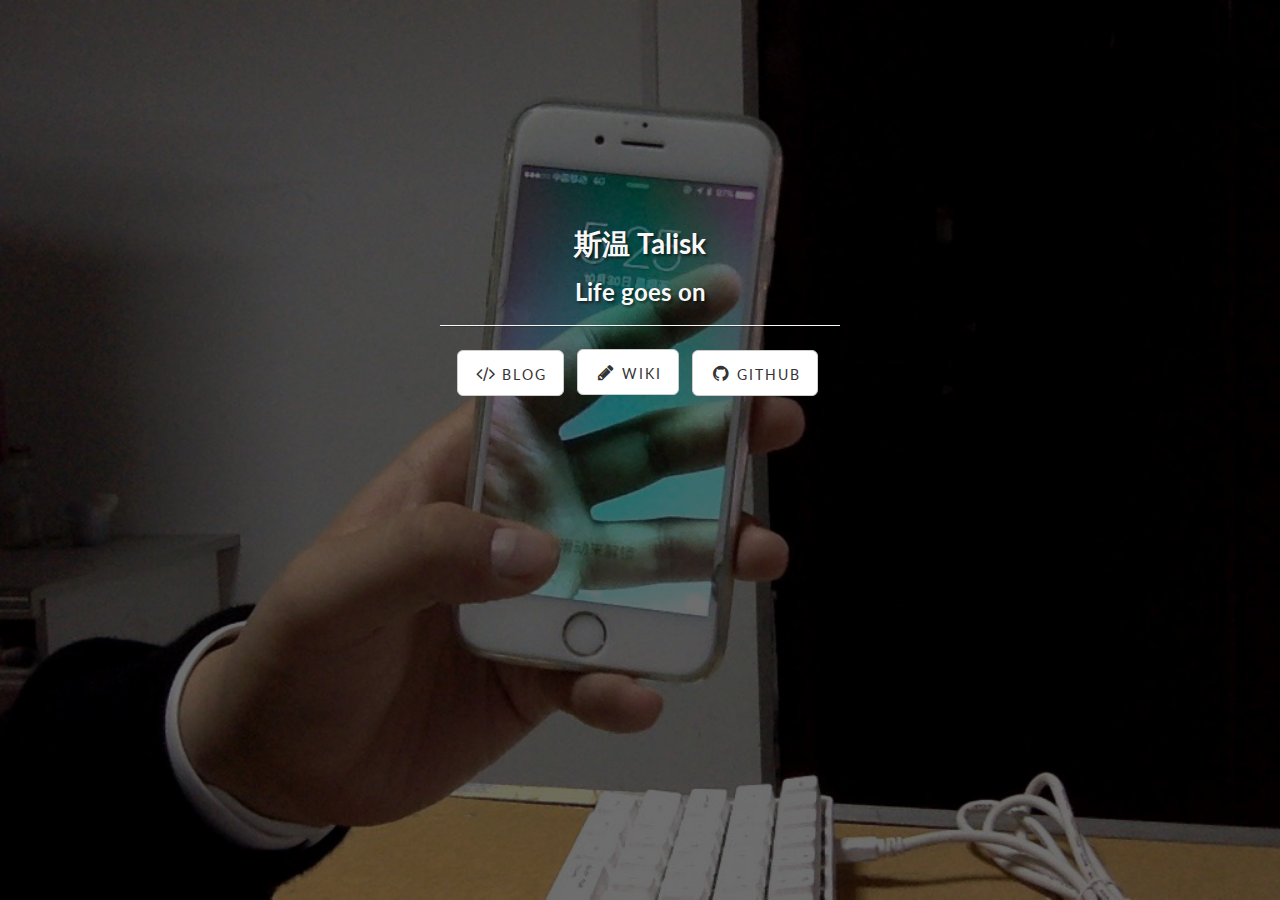
<file: index.html>
<!DOCTYPE html>
<html lang="en">

<head>

    <meta charset="utf-8">
    <meta http-equiv="X-UA-Compatible" content="IE=edge">
    <meta name="viewport" content="width=device-width, initial-scale=1">
    <meta name="description" content="">
    <meta name="author" content="">

    <title>talisk 斯温 | talisk.cn</title>

    <!-- Bootstrap Core CSS -->
    <link href="mainpage/css/bootstrap.min.css" rel="stylesheet">

    <!-- Custom CSS -->
    <link href="mainpage/css/landing-page.css" rel="stylesheet">

    <!-- Custom Fonts -->
    <link href="mainpage/font-awesome/css/font-awesome.min.css" rel="stylesheet" type="text/css">
    <link href="http://fonts.googleapis.com/css?family=Lato:300,400,700,300italic,400italic,700italic" rel="stylesheet" type="text/css">

    <!-- HTML5 Shim and Respond.js IE8 support of HTML5 elements and media queries -->
    <!-- WARNING: Respond.js doesn't work if you view the page via file:// -->
    <!--[if lt IE 9]>
        <script src="https://oss.maxcdn.com/libs/html5shiv/3.7.0/html5shiv.js"></script>
        <script src="https://oss.maxcdn.com/libs/respond.js/1.4.2/respond.min.js"></script>
    <![endif]-->

</head>

<body>

    <!-- Header -->
    <a name="about"></a>
    <div class="intro-header">
        <div class="container">

            <div class="row">
                <div class="col-lg-12">
                    <div class="intro-message">
                        <h1>斯温 Talisk</h1>
                        <h3>Life goes on</h3>
                        <hr class="intro-divider">
                        <ul class="list-inline intro-social-buttons">
                            <li>
                                <a href="http://blog.talisk.cn/" class="btn btn-default btn-lg"><i class="fa fa-code fa-fw"></i> <span class="network-name">Blog</span></a>
                            </li>
                            <li>
                                <a href="http://wiki.talisk.cn" class="btn btn-default btn-lg"><i class="fa fa-pencil fa-fw"></i> <span class="network-name">Wiki</span></a>
                            </li>
                            <li>
                                <a href="https://github.com/talisk" class="btn btn-default btn-lg"><i class="fa fa-github fa-fw"></i> <span class="network-name">Github</span></a>
                            </li>
                        </ul>
                    </div>
                </div>
            </div>

        </div>
        <!-- /.container -->

    </div>
    <!-- /.intro-header -->

    <!-- jQuery -->
    <script src="mainpage/js/jquery.js"></script>

    <!-- Bootstrap Core JavaScript -->
    <script src="mainpage/js/bootstrap.min.js"></script>

</body>

</html>
</file>
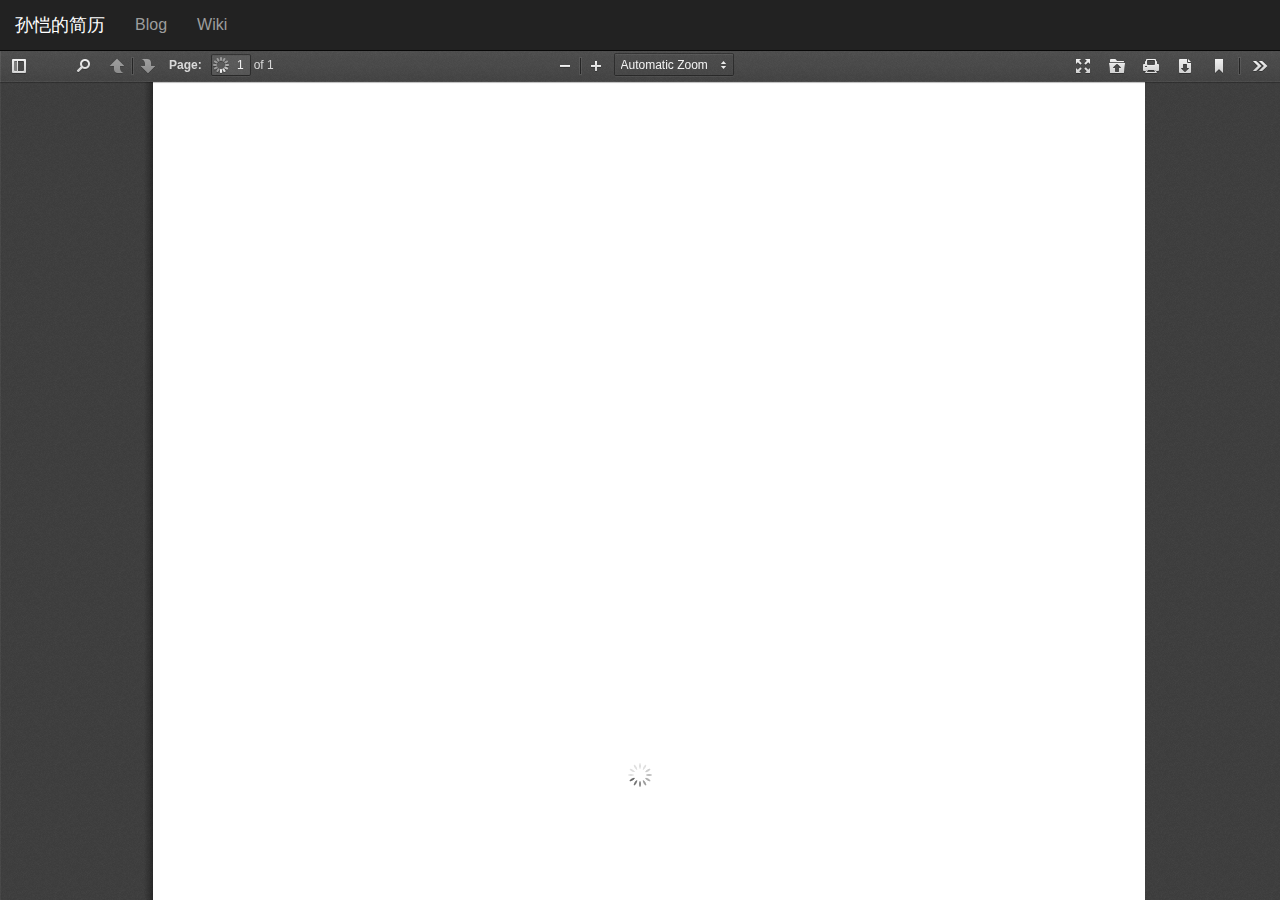
<file: resume/resume.html>
﻿<!DOCTYPE html>
<!--
Copyright 2012 Mozilla Foundation

Licensed under the Apache License, Version 2.0 (the "License");
you may not use this file except in compliance with the License.
You may obtain a copy of the License at

    http://www.apache.org/licenses/LICENSE-2.0

Unless required by applicable law or agreed to in writing, software
distributed under the License is distributed on an "AS IS" BASIS,
WITHOUT WARRANTIES OR CONDITIONS OF ANY KIND, either express or implied.
See the License for the specific language governing permissions and
limitations under the License.

Adobe CMap resources are covered by their own copyright but the same license:

    Copyright 1990-2015 Adobe Systems Incorporated.

See https://github.com/adobe-type-tools/cmap-resources
-->
<html dir="ltr" mozdisallowselectionprint moznomarginboxes>
  <head>
  <link rel="Stylesheet" type="text/css" href="bootstrap/bootstrap.min.css">
  <script type="text/javascript" src="jquery/jquery.min.js"></script>
  <script type="text/javascript" src="bootstrap/bootstrap.min.js"></script>
    <meta charset="utf-8">
    <meta name="viewport" content="width=device-width, initial-scale=1, maximum-scale=1, user-scalable=no">
    <meta name="google" content="notranslate">
    <meta http-equiv="X-UA-Compatible" content="text/html; charset=utf-8; IE=edge">
    <title>PDF Viewer</title>


    <link rel="stylesheet" href="viewer.css">
    <link rel="stylesheet" href="navigation.css">

    <script src="compatibility.js"></script>



<!-- This snippet is used in production (included from viewer.html) -->
<link rel="resource" type="application/l10n" href="locale/locale.properties">
<script src="l10n.js"></script>
<script src="pdf.js"></script>



    <script src="debugger.js"></script>
    <script src="viewer.js"></script>

  </head>

  <body tabindex="1" class="loadingInProgress">

<nav class="navbar navbar-default navbar-inverse navbar-fixed-top" role="navigation">
   <div class="navbar-header">
      <button type="button" class="navbar-toggle" data-toggle="collapse" 
         data-target="#example-navbar-collapse">
         <span class="sr-only">切换导航</span>
         <span class="icon-bar"></span>
         <span class="icon-bar"></span>
         <span class="icon-bar"></span>
      </button>
      <a class="navbar-brand" href="/viewer.html">孙恺的简历</a>
   </div>
   <div class="collapse navbar-collapse" id="example-navbar-collapse">
      <ul class="nav navbar-nav">
         <li><a href="http://blog.talisk.cn/">Blog</a></li>
         <li><a href="http://wiki.talisk.cn/">Wiki</a></li>
      </ul>
   </div>
</nav>

    <div id="outerContainer">

      <div id="sidebarContainer">
        <div id="toolbarSidebar">
          <div class="splitToolbarButton toggled">
            <button id="viewThumbnail" class="toolbarButton group toggled" title="Show Thumbnails" tabindex="2" data-l10n-id="thumbs">
               <span data-l10n-id="thumbs_label">Thumbnails</span>
            </button>
            <button id="viewOutline" class="toolbarButton group" title="Show Document Outline" tabindex="3" data-l10n-id="outline">
               <span data-l10n-id="outline_label">Document Outline</span>
            </button>
            <button id="viewAttachments" class="toolbarButton group" title="Show Attachments" tabindex="4" data-l10n-id="attachments">
               <span data-l10n-id="attachments_label">Attachments</span>
            </button>
          </div>
        </div>
        <div id="sidebarContent">
          <div id="thumbnailView">
          </div>
          <div id="outlineView" class="hidden">
          </div>
          <div id="attachmentsView" class="hidden">
          </div>
        </div>
      </div>  <!-- sidebarContainer -->

      <div id="mainContainer">
        <div class="findbar hidden doorHanger hiddenSmallView" id="findbar">
          <label for="findInput" class="toolbarLabel" data-l10n-id="find_label">Find:</label>
          <input id="findInput" class="toolbarField" tabindex="91">
          <div class="splitToolbarButton">
            <button class="toolbarButton findPrevious" title="" id="findPrevious" tabindex="92" data-l10n-id="find_previous">
              <span data-l10n-id="find_previous_label">Previous</span>
            </button>
            <div class="splitToolbarButtonSeparator"></div>
            <button class="toolbarButton findNext" title="" id="findNext" tabindex="93" data-l10n-id="find_next">
              <span data-l10n-id="find_next_label">Next</span>
            </button>
          </div>
          <input type="checkbox" id="findHighlightAll" class="toolbarField" tabindex="94">
          <label for="findHighlightAll" class="toolbarLabel" data-l10n-id="find_highlight">Highlight all</label>
          <input type="checkbox" id="findMatchCase" class="toolbarField" tabindex="95">
          <label for="findMatchCase" class="toolbarLabel" data-l10n-id="find_match_case_label">Match case</label>
          <span id="findResultsCount" class="toolbarLabel hidden"></span>
          <span id="findMsg" class="toolbarLabel"></span>
        </div>  <!-- findbar -->

        <div id="secondaryToolbar" class="secondaryToolbar hidden doorHangerRight">
          <div id="secondaryToolbarButtonContainer">
            <button id="secondaryPresentationMode" class="secondaryToolbarButton presentationMode visibleLargeView" title="Switch to Presentation Mode" tabindex="51" data-l10n-id="presentation_mode">
              <span data-l10n-id="presentation_mode_label">Presentation Mode</span>
            </button>

            <button id="secondaryOpenFile" class="secondaryToolbarButton openFile visibleLargeView" title="Open File" tabindex="52" data-l10n-id="open_file">
              <span data-l10n-id="open_file_label">Open</span>
            </button>

            <button id="secondaryPrint" class="secondaryToolbarButton print visibleMediumView" title="Print" tabindex="53" data-l10n-id="print">
              <span data-l10n-id="print_label">Print</span>
            </button>

            <button id="secondaryDownload" class="secondaryToolbarButton download visibleMediumView" title="Download" tabindex="54" data-l10n-id="download">
              <span data-l10n-id="download_label">Download</span>
            </button>

            <a href="#" id="secondaryViewBookmark" class="secondaryToolbarButton bookmark visibleSmallView" title="Current view (copy or open in new window)" tabindex="55" data-l10n-id="bookmark">
              <span data-l10n-id="bookmark_label">Current View</span>
            </a>

            <div class="horizontalToolbarSeparator visibleLargeView"></div>

            <button id="firstPage" class="secondaryToolbarButton firstPage" title="Go to First Page" tabindex="56" data-l10n-id="first_page">
              <span data-l10n-id="first_page_label">Go to First Page</span>
            </button>
            <button id="lastPage" class="secondaryToolbarButton lastPage" title="Go to Last Page" tabindex="57" data-l10n-id="last_page">
              <span data-l10n-id="last_page_label">Go to Last Page</span>
            </button>

            <div class="horizontalToolbarSeparator"></div>

            <button id="pageRotateCw" class="secondaryToolbarButton rotateCw" title="Rotate Clockwise" tabindex="58" data-l10n-id="page_rotate_cw">
              <span data-l10n-id="page_rotate_cw_label">Rotate Clockwise</span>
            </button>
            <button id="pageRotateCcw" class="secondaryToolbarButton rotateCcw" title="Rotate Counterclockwise" tabindex="59" data-l10n-id="page_rotate_ccw">
              <span data-l10n-id="page_rotate_ccw_label">Rotate Counterclockwise</span>
            </button>

            <div class="horizontalToolbarSeparator"></div>

            <button id="toggleHandTool" class="secondaryToolbarButton handTool" title="Enable hand tool" tabindex="60" data-l10n-id="hand_tool_enable">
              <span data-l10n-id="hand_tool_enable_label">Enable hand tool</span>
            </button>

            <div class="horizontalToolbarSeparator"></div>

            <button id="documentProperties" class="secondaryToolbarButton documentProperties" title="Document Properties…" tabindex="61" data-l10n-id="document_properties">
              <span data-l10n-id="document_properties_label">Document Properties…</span>
            </button>
          </div>
        </div>  <!-- secondaryToolbar -->

        <div class="toolbar">
          <div id="toolbarContainer">
            <div id="toolbarViewer">
              <div id="toolbarViewerLeft">
                <button id="sidebarToggle" class="toolbarButton" title="Toggle Sidebar" tabindex="11" data-l10n-id="toggle_sidebar">
                  <span data-l10n-id="toggle_sidebar_label">Toggle Sidebar</span>
                </button>
                <div class="toolbarButtonSpacer"></div>
                <button id="viewFind" class="toolbarButton group hiddenSmallView" title="Find in Document" tabindex="12" data-l10n-id="findbar">
                   <span data-l10n-id="findbar_label">Find</span>
                </button>
                <div class="splitToolbarButton">
                  <button class="toolbarButton pageUp" title="Previous Page" id="previous" tabindex="13" data-l10n-id="previous">
                    <span data-l10n-id="previous_label">Previous</span>
                  </button>
                  <div class="splitToolbarButtonSeparator"></div>
                  <button class="toolbarButton pageDown" title="Next Page" id="next" tabindex="14" data-l10n-id="next">
                    <span data-l10n-id="next_label">Next</span>
                  </button>
                </div>
                <label id="pageNumberLabel" class="toolbarLabel" for="pageNumber" data-l10n-id="page_label">Page: </label>
                <input type="number" id="pageNumber" class="toolbarField pageNumber" value="1" size="4" min="1" tabindex="15">
                <span id="numPages" class="toolbarLabel"></span>
              </div>
              <div id="toolbarViewerRight">
                <button id="presentationMode" class="toolbarButton presentationMode hiddenLargeView" title="Switch to Presentation Mode" tabindex="31" data-l10n-id="presentation_mode">
                  <span data-l10n-id="presentation_mode_label">Presentation Mode</span>
                </button>

                <button id="openFile" class="toolbarButton openFile hiddenLargeView" title="Open File" tabindex="32" data-l10n-id="open_file">
                  <span data-l10n-id="open_file_label">Open</span>
                </button>

                <button id="print" class="toolbarButton print hiddenMediumView" title="Print" tabindex="33" data-l10n-id="print">
                  <span data-l10n-id="print_label">Print</span>
                </button>

                <button id="download" class="toolbarButton download hiddenMediumView" title="Download" tabindex="34" data-l10n-id="download">
                  <span data-l10n-id="download_label">Download</span>
                </button>
                <a href="#" id="viewBookmark" class="toolbarButton bookmark hiddenSmallView" title="Current view (copy or open in new window)" tabindex="35" data-l10n-id="bookmark">
                  <span data-l10n-id="bookmark_label">Current View</span>
                </a>

                <div class="verticalToolbarSeparator hiddenSmallView"></div>

                <button id="secondaryToolbarToggle" class="toolbarButton" title="Tools" tabindex="36" data-l10n-id="tools">
                  <span data-l10n-id="tools_label">Tools</span>
                </button>
              </div>
              <div class="outerCenter">
                <div class="innerCenter" id="toolbarViewerMiddle">
                  <div class="splitToolbarButton">
                    <button id="zoomOut" class="toolbarButton zoomOut" title="Zoom Out" tabindex="21" data-l10n-id="zoom_out">
                      <span data-l10n-id="zoom_out_label">Zoom Out</span>
                    </button>
                    <div class="splitToolbarButtonSeparator"></div>
                    <button id="zoomIn" class="toolbarButton zoomIn" title="Zoom In" tabindex="22" data-l10n-id="zoom_in">
                      <span data-l10n-id="zoom_in_label">Zoom In</span>
                     </button>
                  </div>
                  <span id="scaleSelectContainer" class="dropdownToolbarButton">
                     <select id="scaleSelect" title="Zoom" tabindex="23" data-l10n-id="zoom">
                      <option id="pageAutoOption" title="" value="auto" selected="selected" data-l10n-id="page_scale_auto">Automatic Zoom</option>
                      <option id="pageActualOption" title="" value="page-actual" data-l10n-id="page_scale_actual">Actual Size</option>
                      <option id="pageFitOption" title="" value="page-fit" data-l10n-id="page_scale_fit">Fit Page</option>
                      <option id="pageWidthOption" title="" value="page-width" data-l10n-id="page_scale_width">Full Width</option>
                      <option id="customScaleOption" title="" value="custom"></option>
                      <option title="" value="0.5" data-l10n-id="page_scale_percent" data-l10n-args='{ "scale": 50 }'>50%</option>
                      <option title="" value="0.75" data-l10n-id="page_scale_percent" data-l10n-args='{ "scale": 75 }'>75%</option>
                      <option title="" value="1" data-l10n-id="page_scale_percent" data-l10n-args='{ "scale": 100 }'>100%</option>
                      <option title="" value="1.25" data-l10n-id="page_scale_percent" data-l10n-args='{ "scale": 125 }'>125%</option>
                      <option title="" value="1.5" data-l10n-id="page_scale_percent" data-l10n-args='{ "scale": 150 }'>150%</option>
                      <option title="" value="2" data-l10n-id="page_scale_percent" data-l10n-args='{ "scale": 200 }'>200%</option>
                      <option title="" value="3" data-l10n-id="page_scale_percent" data-l10n-args='{ "scale": 300 }'>300%</option>
                      <option title="" value="4" data-l10n-id="page_scale_percent" data-l10n-args='{ "scale": 400 }'>400%</option>
                    </select>
                  </span>
                </div>
              </div>
            </div>
            <div id="loadingBar">
              <div class="progress">
                <div class="glimmer">
                </div>
              </div>
            </div>
          </div>
        </div>

        <menu type="context" id="viewerContextMenu">
          <menuitem id="contextFirstPage" label="First Page"
                    data-l10n-id="first_page"></menuitem>
          <menuitem id="contextLastPage" label="Last Page"
                    data-l10n-id="last_page"></menuitem>
          <menuitem id="contextPageRotateCw" label="Rotate Clockwise"
                    data-l10n-id="page_rotate_cw"></menuitem>
          <menuitem id="contextPageRotateCcw" label="Rotate Counter-Clockwise"
                    data-l10n-id="page_rotate_ccw"></menuitem>
        </menu>

        <div id="viewerContainer" tabindex="0">
          <div id="viewer" class="pdfViewer"></div>
        </div>

        <div id="errorWrapper" hidden='true'>
          <div id="errorMessageLeft">
            <span id="errorMessage"></span>
            <button id="errorShowMore" data-l10n-id="error_more_info">
              More Information
            </button>
            <button id="errorShowLess" data-l10n-id="error_less_info" hidden='true'>
              Less Information
            </button>
          </div>
          <div id="errorMessageRight">
            <button id="errorClose" data-l10n-id="error_close">
              Close
            </button>
          </div>
          <div class="clearBoth"></div>
          <textarea id="errorMoreInfo" hidden='true' readonly="readonly"></textarea>
        </div>
      </div> <!-- mainContainer -->

      <div id="overlayContainer" class="hidden">
        <div id="passwordOverlay" class="container hidden">
          <div class="dialog">
            <div class="row">
              <p id="passwordText" data-l10n-id="password_label">Enter the password to open this PDF file:</p>
            </div>
            <div class="row">
              <!-- The type="password" attribute is set via script, to prevent warnings in Firefox for all http:// documents. -->
              <input id="password" class="toolbarField">
            </div>
            <div class="buttonRow">
              <button id="passwordCancel" class="overlayButton"><span data-l10n-id="password_cancel">Cancel</span></button>
              <button id="passwordSubmit" class="overlayButton"><span data-l10n-id="password_ok">OK</span></button>
            </div>
          </div>
        </div>
        <div id="documentPropertiesOverlay" class="container hidden">
          <div class="dialog">
            <div class="row">
              <span data-l10n-id="document_properties_file_name">File name:</span> <p id="fileNameField">-</p>
            </div>
            <div class="row">
              <span data-l10n-id="document_properties_file_size">File size:</span> <p id="fileSizeField">-</p>
            </div>
            <div class="separator"></div>
            <div class="row">
              <span data-l10n-id="document_properties_title">Title:</span> <p id="titleField">-</p>
            </div>
            <div class="row">
              <span data-l10n-id="document_properties_author">Author:</span> <p id="authorField">-</p>
            </div>
            <div class="row">
              <span data-l10n-id="document_properties_subject">Subject:</span> <p id="subjectField">-</p>
            </div>
            <div class="row">
              <span data-l10n-id="document_properties_keywords">Keywords:</span> <p id="keywordsField">-</p>
            </div>
            <div class="row">
              <span data-l10n-id="document_properties_creation_date">Creation Date:</span> <p id="creationDateField">-</p>
            </div>
            <div class="row">
              <span data-l10n-id="document_properties_modification_date">Modification Date:</span> <p id="modificationDateField">-</p>
            </div>
            <div class="row">
              <span data-l10n-id="document_properties_creator">Creator:</span> <p id="creatorField">-</p>
            </div>
            <div class="separator"></div>
            <div class="row">
              <span data-l10n-id="document_properties_producer">PDF Producer:</span> <p id="producerField">-</p>
            </div>
            <div class="row">
              <span data-l10n-id="document_properties_version">PDF Version:</span> <p id="versionField">-</p>
            </div>
            <div class="row">
              <span data-l10n-id="document_properties_page_count">Page Count:</span> <p id="pageCountField">-</p>
            </div>
            <div class="buttonRow">
              <button id="documentPropertiesClose" class="overlayButton"><span data-l10n-id="document_properties_close">Close</span></button>
            </div>
          </div>
        </div>
      </div>  <!-- overlayContainer -->

    </div> <!-- outerContainer -->
    <div id="printContainer"></div>
<div id="mozPrintCallback-shim" hidden>
  <style>
@media print {
  #printContainer div {
    page-break-after: always;
    page-break-inside: avoid;
  }
}
  </style>
  <style scoped>
#mozPrintCallback-shim {
  position: fixed;
  top: 0;
  left: 0;
  height: 100%;
  width: 100%;
  z-index: 9999999;

  display: block;
  text-align: center;
  background-color: rgba(0, 0, 0, 0.5);
}
#mozPrintCallback-shim[hidden] {
  display: none;
}
@media print {
  #mozPrintCallback-shim {
    display: none;
  }
}

#mozPrintCallback-shim .mozPrintCallback-dialog-box {
  display: inline-block;
  margin: -50px auto 0;
  position: relative;
  top: 45%;
  left: 0;
  min-width: 220px;
  max-width: 400px;

  padding: 9px;

  border: 1px solid hsla(0, 0%, 0%, .5);
  border-radius: 2px;
  box-shadow: 0 1px 4px rgba(0, 0, 0, 0.3);

  background-color: #474747;

  color: hsl(0, 0%, 85%);
  font-size: 16px;
  line-height: 20px;
}
#mozPrintCallback-shim .progress-row {
  clear: both;
  padding: 1em 0;
}
#mozPrintCallback-shim progress {
  width: 100%;
}
#mozPrintCallback-shim .relative-progress {
  clear: both;
  float: right;
}
#mozPrintCallback-shim .progress-actions {
  clear: both;
}
  </style>
  <div class="mozPrintCallback-dialog-box">
    <!-- TODO: Localise the following strings -->
    Preparing document for printing...
    <div class="progress-row">
      <progress value="0" max="100"></progress>
      <span class="relative-progress">0%</span>
    </div>
    <div class="progress-actions">
      <input type="button" value="Cancel" class="mozPrintCallback-cancel">
    </div>
  </div>
</div>

  </body>
</html>
</file>
<file: mainpage/css/landing-page.css>
/*!
 * Start Bootstrap - Landing Page Bootstrap Theme (http://startbootstrap.com)
 * Code licensed under the Apache License v2.0.
 * For details, see http://www.apache.org/licenses/LICENSE-2.0.
 */

body,
html {
    width: 100%;
    height: 100%;
    position: fixed;
}

body,
h1,
h2,
h3,
h4,
h5,
h6 {
    font-family: "Lato","Helvetica Neue",Helvetica,Arial,sans-serif;
    font-weight: 700;
}

.intro-header {
    width: 100%;
    height: 100%;
    padding-top: 0px; /* If you're making other pages, make sure there is 50px of padding to make sure the navbar doesn't overlap content! */
    padding-bottom: 0px;
    text-align: center;
    color: #f8f8f8;
    background: url(../img/intro-bg.jpg) no-repeat center center;
    background-size: cover;
}

.intro-message {
    position: relative;
    padding-top: 20%;
    padding-bottom: 20%;
}

.intro-message > h1 {
    margin: 0;
    text-shadow: 2px 2px 3px rgba(0,0,0,0.6);
    font-size: 2em;
}

.intro-divider {
    width: 400px;
    border-top: 1px solid #f8f8f8;
    border-bottom: 1px solid rgba(0,0,0,0.2);
}

.intro-message > h3 {
    text-shadow: 2px 2px 3px rgba(0,0,0,0.6);
}

@media(orientation: landscape) {
    .btn-lg {
        width: 100%;
        margin-top: 2%;
    }
}

@media(orientation: portrait) {
    .btn-lg {
        width: 60%;
        margin-top: 2%;
    }
}

@media(max-width:767px) {
    .intro-message {
        padding-bottom: 15%;
    }

    .intro-message > h1 {
        font-size: 3em;
    }

    ul.intro-social-buttons > li {
        display: block;
        margin-bottom: 20px;
        padding: 0;
    }

    ul.intro-social-buttons > li:last-child {
        margin-bottom: 0;
    }

    .intro-divider {
        width: 100%;
    }
}

.network-name {
    text-transform: uppercase;
    font-size: 14px;
    font-weight: 400;
    letter-spacing: 2px;
}

.content-section-a {
    padding: 50px 0;
    background-color: #f8f8f8;
}

.content-section-b {
    padding: 50px 0;
    border-top: 1px solid #e7e7e7;
    border-bottom: 1px solid #e7e7e7;
}

.section-heading {
    margin-bottom: 30px;
}

.section-heading-spacer {
    float: left;
    width: 200px;
    border-top: 3px solid #e7e7e7;
}

.banner {
    padding: 100px 0;
    color: #f8f8f8;
    background: url(../img/banner-bg.jpg) no-repeat center center;
    background-size: cover;
}

.banner h2 {
    margin: 0;
    text-shadow: 2px 2px 3px rgba(0,0,0,0.6);
    font-size: 3em;
}

.banner ul {
    margin-bottom: 0;
}

.banner-social-buttons {
    float: right;
    margin-top: 0;
}

@media(max-width:1024px) and(min-width:768px) {
    .btn-lg {
        width: 100%;
        margin-top: 1%;
    }
}

@media(max-width:1199px) {
    ul.banner-social-buttons {
        float: left;
        margin-top: 15px;
    }
}

@media(max-width:767px) {
    .banner h2 {
        margin: 0;
        text-shadow: 2px 2px 3px rgba(0,0,0,0.6);
        font-size: 3em;
    }

    ul.banner-social-buttons > li {
        display: block;
        margin-bottom: 20px;
        padding: 0;
    }

    ul.banner-social-buttons > li:last-child {
        margin-bottom: 0;
    }
}

/* Mobile device */
/* iPhone 6s Plus */
@media (max-width: 736px) and (orientation: landscape) {
    .intro-message {
        margin-top: 4%;
        padding-top: 0%;
        padding-bottom: 0%;
    }
    li {
        margin: 0%;
    }
    h1 {
        line-height: 80%;
    }
    h3 {
        line-height: 80%;
    }
    .btn-lg {
        width: 30%;
        margin-top: 2%;
    }
}

/* iPhone 6s/5s*/
@media (max-width: 735px) and (orientation: landscape) {
    .intro-message {
        margin-top: 4%;
        padding-top: 0%;
        padding-bottom: 0%;
    }
    li {
        margin: 0%;
    }
    h1 {
        line-height: 80%;
    }
    h3 {
        line-height: 80%;
    }
    .btn-lg {
        width: 30%;
        margin-top: 1%;
    }
}

/* iPhone 5s*/
@media (max-width: 666px) and (orientation: landscape) {
    .intro-message {
        margin-top: 4%;
        padding-top: 0%;
        padding-bottom: 0%;
    }
    li {
        margin: 0%;
    }
    h1 {
        line-height: 80%;
    }
    h3 {
        line-height: 80%;
    }
    .btn-lg {
        width: 30%;
        margin-top: -1%;
    }
}

/* iPhone 4s */
@media (max-width: 567px) and (orientation: landscape) {
    .intro-message {
        margin-top: 4%;
        padding-top: 0%;
        padding-bottom: 0%;
    }
    li {
        margin: 0%;
    }
    h1 {
        line-height: 80%;
    }
    h3 {
        line-height: 80%;
    }
    .btn-lg {
        width: 30%;
        margin-top: -1%;
    }
}


/* iPhone 6s Plus */
@media (max-height: 767px) and (orientation: portrait) {
    .intro-message {
        margin-top: 8%;
        padding-top: 18%;
        padding-bottom: 0%;
    }
    li {
        margin: 0%;
    }
    h1 {
        line-height: 160%;
    }
    h3 {
        line-height: 160%;
    }
    .btn-lg {
        width: 60%;
        margin-top: 14%;
    }
}

/* iPhone 6s */
@media (max-height: 735px) and (orientation: portrait) {
    .intro-message {
        margin-top: 8%;
        padding-top: 18%;
        padding-bottom: 0%;
    }
    li {
        margin: 0%;
    }
    h1 {
        line-height: 160%;
    }
    h3 {
        line-height: 160%;
    }
    .btn-lg {
        width: 60%;
        margin-top: 14%;
    }
}

/* iPhone 5s */
@media (max-height: 666px) and (orientation: portrait) {
    .intro-message {
        margin-top: 8%;
        padding-top: 18%;
        padding-bottom: 0%;
    }
    li {
        margin: 0%;
    }
    h1 {
        line-height: 120%;
    }
    h3 {
        line-height: 120%;
    }
    .btn-lg {
        width: 60%;
        margin-top: 10%;
    }
}

/* iPhone 4s */
@media (max-height: 567px) and (orientation: portrait) {
    .intro-message {
        margin-top: 4%;
        padding-top: 10%;
        padding-bottom: 0%;
    }
    li {
        margin: 0%;
    }
    h1 {
        line-height: 120%;
    }
    h3 {
        line-height: 120%;
    }
    .btn-lg {
        width: 60%;
        margin-top: 6%;
    }
}

@media (max-height: 479px) and (orientation: portrait) {
    .intro-message {
        margin-top: 0%;
        padding-top: 10%;
        padding-bottom: 0%;
    }
    li {
        margin: 0%;
    }
    h1 {
        line-height: 80%;
    }
    h3 {
        line-height: 80%;
    }
    .btn-lg {
        width: 60%;
        margin-top: -5%;
    }
}

@media (max-height: 319px) and (orientation: landscape) {
    .intro-message {
        margin-top: 0%;
        padding-top: 0%;
        padding-bottom: 0%;
    }
    li {
        margin: 0%;
    }
    h1 {
        line-height: 80%;
    }
    h3 {
        line-height: 80%;
    }
    .btn-lg {
        width: 30%;
        margin-top: -3%;
    }
}

footer {
    padding: 50px 0;
    background-color: #f8f8f8;
}

p.copyright {
    margin: 15px 0 0;
}
</file>
<file: resume/viewer.css>
/* Copyright 2014 Mozilla Foundation
 *
 * Licensed under the Apache License, Version 2.0 (the "License");
 * you may not use this file except in compliance with the License.
 * You may obtain a copy of the License at
 *
 *     http://www.apache.org/licenses/LICENSE-2.0
 *
 * Unless required by applicable law or agreed to in writing, software
 * distributed under the License is distributed on an "AS IS" BASIS,
 * WITHOUT WARRANTIES OR CONDITIONS OF ANY KIND, either express or implied.
 * See the License for the specific language governing permissions and
 * limitations under the License.
 */

.textLayer {
  position: absolute;
  left: 0;
  top: 0;
  right: 0;
  bottom: 0;
  overflow: hidden;
  opacity: 0.2;
  line-height: 1.0;
}

.textLayer > div {
  color: transparent;
  position: absolute;
  white-space: pre;
  cursor: text;
  -webkit-transform-origin: 0% 0%;
  -moz-transform-origin: 0% 0%;
  -o-transform-origin: 0% 0%;
  -ms-transform-origin: 0% 0%;
  transform-origin: 0% 0%;
}

.textLayer .highlight {
  margin: -1px;
  padding: 1px;

  background-color: rgb(180, 0, 170);
  border-radius: 4px;
}

.textLayer .highlight.begin {
  border-radius: 4px 0px 0px 4px;
}

.textLayer .highlight.end {
  border-radius: 0px 4px 4px 0px;
}

.textLayer .highlight.middle {
  border-radius: 0px;
}

.textLayer .highlight.selected {
  background-color: rgb(0, 100, 0);
}

.textLayer ::selection { background: rgb(0,0,255); }
.textLayer ::-moz-selection { background: rgb(0,0,255); }

.textLayer .endOfContent {
  display: block;
  position: absolute;
  left: 0px;
  top: 100%;
  right: 0px;
  bottom: 0px;
  z-index: -1;
  cursor: default;
  -webkit-user-select: none;
  -ms-user-select: none;
  -moz-user-select: none;
}

.textLayer .endOfContent.active {
  top: 0px;
}


.annotationLayer section {
  position: absolute;
}

.annotationLayer .linkAnnotation > a {
  position: absolute;
  font-size: 1em;
  top: 0;
  left: 0;
  width: 100%;
  height: 100%;
}

.annotationLayer .linkAnnotation > a /* -ms-a */  {
  background: url("[data-uri]") 0 0 repeat;
}

.annotationLayer .linkAnnotation > a:hover {
  opacity: 0.2;
  background: #ff0;
  box-shadow: 0px 2px 10px #ff0;
}

.annotationLayer .textAnnotation img {
  position: absolute;
  cursor: pointer;
}

.annotationLayer .popupWrapper {
  position: absolute;
  width: 20em;
}

.annotationLayer .popup {
  position: absolute;
  z-index: 200;
  max-width: 20em;
  background-color: #FFFF99;
  box-shadow: 0px 2px 5px #333;
  border-radius: 2px;
  padding: 0.6em;
  margin-left: 5px;
  cursor: pointer;
  word-wrap: break-word;
}

.annotationLayer .popup h1 {
  font-size: 1em;
  border-bottom: 1px solid #000000;
  padding-bottom: 0.2em;
}

.annotationLayer .popup p {
  padding-top: 0.2em;
}

.annotationLayer .highlightAnnotation,
.annotationLayer .underlineAnnotation,
.annotationLayer .squigglyAnnotation,
.annotationLayer .strikeoutAnnotation {
  cursor: pointer;
}

.pdfViewer .canvasWrapper {
  overflow: hidden;
}

.pdfViewer .page {
  direction: ltr;
  width: 816px;
  height: 1056px;
  margin: 1px auto -8px auto;
  position: relative;
  overflow: visible;
  border: 9px solid transparent;
  background-clip: content-box;
  border-image: url(images/shadow.png) 9 9 repeat;
  background-color: white;
}

.pdfViewer.removePageBorders .page {
  margin: 0px auto 10px auto;
  border: none;
}

.pdfViewer .page canvas {
  margin: 0;
  display: block;
}

.pdfViewer .page .loadingIcon {
  position: absolute;
  display: block;
  left: 0;
  top: 0;
  right: 0;
  bottom: 0;
  background: url('images/loading-icon.gif') center no-repeat;
}

.pdfPresentationMode:-webkit-full-screen .pdfViewer .page {
  margin-bottom: 100%;
  border: 0;
}

.pdfPresentationMode:-moz-full-screen .pdfViewer .page {
  margin-bottom: 100%;
  border: 0;
}

.pdfPresentationMode:-ms-fullscreen .pdfViewer .page {
  margin-bottom: 100% !important;
  border: 0;
}

.pdfPresentationMode:fullscreen .pdfViewer .page {
  margin-bottom: 100%;
  border: 0;
}

* {
  padding: 0;
  margin: 0;
}

html {
  height: 100%;
  /* Font size is needed to make the activity bar the correct size. */
  font-size: 10px;
}

body {
  height: 100%;
  background-color: #404040;
  background-image: url(images/texture.png);
}

body,
input,
button,
select {
  font: message-box;
  outline: none;
}

.hidden {
  display: none !important;
}
[hidden] {
  display: none !important;
}

#viewerContainer.pdfPresentationMode:-webkit-full-screen {
  top: 0px;
  border-top: 2px solid transparent;
  background-color: #000;
  width: 100%;
  height: 100%;
  overflow: hidden;
  cursor: none;
  -webkit-user-select: none;
}

#viewerContainer.pdfPresentationMode:-moz-full-screen {
  top: 0px;
  border-top: 2px solid transparent;
  background-color: #000;
  width: 100%;
  height: 100%;
  overflow: hidden;
  cursor: none;
  -moz-user-select: none;
}

#viewerContainer.pdfPresentationMode:-ms-fullscreen {
  top: 0px !important;
  border-top: 2px solid transparent;
  width: 100%;
  height: 100%;
  overflow: hidden !important;
  cursor: none;
  -ms-user-select: none;
}

#viewerContainer.pdfPresentationMode:-ms-fullscreen::-ms-backdrop {
  background-color: #000;
}

#viewerContainer.pdfPresentationMode:fullscreen {
  top: 0px;
  border-top: 2px solid transparent;
  background-color: #000;
  width: 100%;
  height: 100%;
  overflow: hidden;
  cursor: none;
  -webkit-user-select: none;
  -moz-user-select: none;
  -ms-user-select: none;
}

.pdfPresentationMode:-webkit-full-screen a:not(.internalLink) {
  display: none;
}

.pdfPresentationMode:-moz-full-screen a:not(.internalLink) {
  display: none;
}

.pdfPresentationMode:-ms-fullscreen a:not(.internalLink) {
  display: none !important;
}

.pdfPresentationMode:fullscreen a:not(.internalLink) {
  display: none;
}

.pdfPresentationMode:-webkit-full-screen .textLayer > div {
  cursor: none;
}

.pdfPresentationMode:-moz-full-screen .textLayer > div {
  cursor: none;
}

.pdfPresentationMode:-ms-fullscreen .textLayer > div {
  cursor: none;
}

.pdfPresentationMode:fullscreen .textLayer > div {
  cursor: none;
}

.pdfPresentationMode.pdfPresentationModeControls > *,
.pdfPresentationMode.pdfPresentationModeControls .textLayer > div {
  cursor: default;
}

/* outer/inner center provides horizontal center */
.outerCenter {
  pointer-events: none;
  position: relative;
}
html[dir='ltr'] .outerCenter {
  float: right;
  right: 50%;
}
html[dir='rtl'] .outerCenter {
  float: left;
  left: 50%;
}
.innerCenter {
  pointer-events: auto;
  position: relative;
}
html[dir='ltr'] .innerCenter {
  float: right;
  right: -50%;
}
html[dir='rtl'] .innerCenter {
  float: left;
  left: -50%;
}

#outerContainer {
  width: 100%;
  height: 100%;
  position: relative;
}

#sidebarContainer {
  position: absolute;
  top: 0;
  bottom: 0;
  width: 200px;
  visibility: hidden;
  -webkit-transition-duration: 200ms;
  -webkit-transition-timing-function: ease;
  transition-duration: 200ms;
  transition-timing-function: ease;

}
html[dir='ltr'] #sidebarContainer {
  -webkit-transition-property: left;
  transition-property: left;
  left: -200px;
}
html[dir='rtl'] #sidebarContainer {
  -webkit-transition-property: right;
  transition-property: right;
  right: -200px;
}

#outerContainer.sidebarMoving > #sidebarContainer,
#outerContainer.sidebarOpen > #sidebarContainer {
  visibility: visible;
}
html[dir='ltr'] #outerContainer.sidebarOpen > #sidebarContainer {
  left: 0px;
}
html[dir='rtl'] #outerContainer.sidebarOpen > #sidebarContainer {
  right: 0px;
}

#mainContainer {
  position: absolute;
  top: 0;
  right: 0;
  bottom: 0;
  left: 0;
  min-width: 320px;
  -webkit-transition-duration: 200ms;
  -webkit-transition-timing-function: ease;
  transition-duration: 200ms;
  transition-timing-function: ease;
}
html[dir='ltr'] #outerContainer.sidebarOpen > #mainContainer {
  -webkit-transition-property: left;
  transition-property: left;
  left: 200px;
}
html[dir='rtl'] #outerContainer.sidebarOpen > #mainContainer {
  -webkit-transition-property: right;
  transition-property: right;
  right: 200px;
}

#sidebarContent {
  top: 32px;
  bottom: 0;
  overflow: auto;
  -webkit-overflow-scrolling: touch;
  position: absolute;
  width: 200px;
  background-color: hsla(0,0%,0%,.1);
}
html[dir='ltr'] #sidebarContent {
  left: 0;
  box-shadow: inset -1px 0 0 hsla(0,0%,0%,.25);
}
html[dir='rtl'] #sidebarContent {
  right: 0;
  box-shadow: inset 1px 0 0 hsla(0,0%,0%,.25);
}

#viewerContainer {
  overflow: auto;
  -webkit-overflow-scrolling: touch;
  position: absolute;
  top: 32px;
  right: 0;
  bottom: 0;
  left: 0;
  outline: none;
}
html[dir='ltr'] #viewerContainer {
  box-shadow: inset 1px 0 0 hsla(0,0%,100%,.05);
}
html[dir='rtl'] #viewerContainer {
  box-shadow: inset -1px 0 0 hsla(0,0%,100%,.05);
}

.toolbar {
  position: relative;
  left: 0;
  right: 0;
  z-index: 9999;
  cursor: default;
}

#toolbarContainer {
  width: 100%;
}

#toolbarSidebar {
  width: 200px;
  height: 32px;
  background-color: #424242; /* fallback */
  background-image: url(images/texture.png),
                    linear-gradient(hsla(0,0%,30%,.99), hsla(0,0%,25%,.95));
}
html[dir='ltr'] #toolbarSidebar {
  box-shadow: inset -1px 0 0 rgba(0, 0, 0, 0.25),
              inset 0 -1px 0 hsla(0,0%,100%,.05),
              0 1px 0 hsla(0,0%,0%,.15),
              0 0 1px hsla(0,0%,0%,.1);
}
html[dir='rtl'] #toolbarSidebar {
  box-shadow: inset 1px 0 0 rgba(0, 0, 0, 0.25),
              inset 0 1px 0 hsla(0,0%,100%,.05),
              0 1px 0 hsla(0,0%,0%,.15),
              0 0 1px hsla(0,0%,0%,.1);
}

#toolbarContainer, .findbar, .secondaryToolbar {
  position: relative;
  height: 32px;
  background-color: #474747; /* fallback */
  background-image: url(images/texture.png),
                    linear-gradient(hsla(0,0%,32%,.99), hsla(0,0%,27%,.95));
}
html[dir='ltr'] #toolbarContainer, .findbar, .secondaryToolbar {
  box-shadow: inset 1px 0 0 hsla(0,0%,100%,.08),
              inset 0 1px 1px hsla(0,0%,0%,.15),
              inset 0 -1px 0 hsla(0,0%,100%,.05),
              0 1px 0 hsla(0,0%,0%,.15),
              0 1px 1px hsla(0,0%,0%,.1);
}
html[dir='rtl'] #toolbarContainer, .findbar, .secondaryToolbar {
  box-shadow: inset -1px 0 0 hsla(0,0%,100%,.08),
              inset 0 1px 1px hsla(0,0%,0%,.15),
              inset 0 -1px 0 hsla(0,0%,100%,.05),
              0 1px 0 hsla(0,0%,0%,.15),
              0 1px 1px hsla(0,0%,0%,.1);
}

#toolbarViewer {
  height: 32px;
}

#loadingBar {
  position: relative;
  width: 100%;
  height: 4px;
  background-color: #333;
  border-bottom: 1px solid #333;
}

#loadingBar .progress {
  position: absolute;
  top: 0;
  left: 0;
  width: 0%;
  height: 100%;
  background-color: #ddd;
  overflow: hidden;
  -webkit-transition: width 200ms;
  transition: width 200ms;
}

@-webkit-keyframes progressIndeterminate {
  0% { left: -142px; }
  100% { left: 0; }
}

@keyframes progressIndeterminate {
  0% { left: -142px; }
  100% { left: 0; }
}

#loadingBar .progress.indeterminate {
  background-color: #999;
  -webkit-transition: none;
  transition: none;
}

#loadingBar .progress.indeterminate .glimmer {
  position: absolute;
  top: 0;
  left: 0;
  height: 100%;
  width: calc(100% + 150px);

  background: repeating-linear-gradient(135deg,
                                        #bbb 0, #999 5px,
                                        #999 45px, #ddd 55px,
                                        #ddd 95px, #bbb 100px);

  -webkit-animation: progressIndeterminate 950ms linear infinite;
  animation: progressIndeterminate 950ms linear infinite;
}

.findbar, .secondaryToolbar {
  top: 32px;
  position: absolute;
  z-index: 10000;
  height: 32px;

  min-width: 16px;
  padding: 0px 6px 0px 6px;
  margin: 4px 2px 4px 2px;
  color: hsl(0,0%,85%);
  font-size: 12px;
  line-height: 14px;
  text-align: left;
  cursor: default;
}

html[dir='ltr'] .findbar {
  left: 68px;
}

html[dir='rtl'] .findbar {
  right: 68px;
}

.findbar label {
  -webkit-user-select: none;
  -moz-user-select: none;
}

#findInput[data-status="pending"] {
  background-image: url(images/loading-small.png);
  background-repeat: no-repeat;
  background-position: right;
}
html[dir='rtl'] #findInput[data-status="pending"] {
  background-position: left;
}

.secondaryToolbar {
  padding: 6px;
  height: auto;
  z-index: 30000;
}
html[dir='ltr'] .secondaryToolbar {
  right: 4px;
}
html[dir='rtl'] .secondaryToolbar {
  left: 4px;
}

#secondaryToolbarButtonContainer {
  max-width: 200px;
  max-height: 400px;
  overflow-y: auto;
  -webkit-overflow-scrolling: touch;
  margin-bottom: -4px;
}

.doorHanger,
.doorHangerRight {
  border: 1px solid hsla(0,0%,0%,.5);
  border-radius: 2px;
  box-shadow: 0 1px 4px rgba(0, 0, 0, 0.3);
}
.doorHanger:after, .doorHanger:before,
.doorHangerRight:after, .doorHangerRight:before {
  bottom: 100%;
  border: solid transparent;
  content: " ";
  height: 0;
  width: 0;
  position: absolute;
  pointer-events: none;
}
.doorHanger:after,
.doorHangerRight:after {
  border-bottom-color: hsla(0,0%,32%,.99);
  border-width: 8px;
}
.doorHanger:before,
.doorHangerRight:before {
  border-bottom-color: hsla(0,0%,0%,.5);
  border-width: 9px;
}

html[dir='ltr'] .doorHanger:after,
html[dir='rtl'] .doorHangerRight:after {
  left: 13px;
  margin-left: -8px;
}

html[dir='ltr'] .doorHanger:before,
html[dir='rtl'] .doorHangerRight:before {
  left: 13px;
  margin-left: -9px;
}

html[dir='rtl'] .doorHanger:after,
html[dir='ltr'] .doorHangerRight:after {
  right: 13px;
  margin-right: -8px;
}

html[dir='rtl'] .doorHanger:before,
html[dir='ltr'] .doorHangerRight:before {
  right: 13px;
  margin-right: -9px;
}

#findResultsCount {
  background-color: hsl(0, 0%, 85%);
  color: hsl(0, 0%, 32%);
  text-align: center;
  padding: 3px 4px;
}

#findMsg {
  font-style: italic;
  color: #A6B7D0;
}

#findInput.notFound {
  background-color: rgb(255, 102, 102);
}

html[dir='ltr'] #toolbarViewerLeft {
  margin-left: -1px;
}
html[dir='rtl'] #toolbarViewerRight {
  margin-right: -1px;
}

html[dir='ltr'] #toolbarViewerLeft,
html[dir='rtl'] #toolbarViewerRight {
  position: absolute;
  top: 0;
  left: 0;
}
html[dir='ltr'] #toolbarViewerRight,
html[dir='rtl'] #toolbarViewerLeft {
  position: absolute;
  top: 0;
  right: 0;
}
html[dir='ltr'] #toolbarViewerLeft > *,
html[dir='ltr'] #toolbarViewerMiddle > *,
html[dir='ltr'] #toolbarViewerRight > *,
html[dir='ltr'] .findbar > * {
  position: relative;
  float: left;
}
html[dir='rtl'] #toolbarViewerLeft > *,
html[dir='rtl'] #toolbarViewerMiddle > *,
html[dir='rtl'] #toolbarViewerRight > *,
html[dir='rtl'] .findbar > * {
  position: relative;
  float: right;
}

html[dir='ltr'] .splitToolbarButton {
  margin: 3px 2px 4px 0;
  display: inline-block;
}
html[dir='rtl'] .splitToolbarButton {
  margin: 3px 0 4px 2px;
  display: inline-block;
}
html[dir='ltr'] .splitToolbarButton > .toolbarButton {
  border-radius: 0;
  float: left;
}
html[dir='rtl'] .splitToolbarButton > .toolbarButton {
  border-radius: 0;
  float: right;
}

.toolbarButton,
.secondaryToolbarButton,
.overlayButton {
  border: 0 none;
  background: none;
  width: 32px;
  height: 25px;
}

.toolbarButton > span {
  display: inline-block;
  width: 0;
  height: 0;
  overflow: hidden;
}

.toolbarButton[disabled],
.secondaryToolbarButton[disabled],
.overlayButton[disabled] {
  opacity: .5;
}

.toolbarButton.group {
  margin-right: 0;
}

.splitToolbarButton.toggled .toolbarButton {
  margin: 0;
}

.splitToolbarButton:hover > .toolbarButton,
.splitToolbarButton:focus > .toolbarButton,
.splitToolbarButton.toggled > .toolbarButton,
.toolbarButton.textButton {
  background-color: hsla(0,0%,0%,.12);
  background-image: linear-gradient(hsla(0,0%,100%,.05), hsla(0,0%,100%,0));
  background-clip: padding-box;
  border: 1px solid hsla(0,0%,0%,.35);
  border-color: hsla(0,0%,0%,.32) hsla(0,0%,0%,.38) hsla(0,0%,0%,.42);
  box-shadow: 0 1px 0 hsla(0,0%,100%,.05) inset,
              0 0 1px hsla(0,0%,100%,.15) inset,
              0 1px 0 hsla(0,0%,100%,.05);
  -webkit-transition-property: background-color, border-color, box-shadow;
  -webkit-transition-duration: 150ms;
  -webkit-transition-timing-function: ease;
  transition-property: background-color, border-color, box-shadow;
  transition-duration: 150ms;
  transition-timing-function: ease;

}
.splitToolbarButton > .toolbarButton:hover,
.splitToolbarButton > .toolbarButton:focus,
.dropdownToolbarButton:hover,
.overlayButton:hover,
.overlayButton:focus,
.toolbarButton.textButton:hover,
.toolbarButton.textButton:focus {
  background-color: hsla(0,0%,0%,.2);
  box-shadow: 0 1px 0 hsla(0,0%,100%,.05) inset,
              0 0 1px hsla(0,0%,100%,.15) inset,
              0 0 1px hsla(0,0%,0%,.05);
  z-index: 199;
}
.splitToolbarButton > .toolbarButton {
  position: relative;
}
html[dir='ltr'] .splitToolbarButton > .toolbarButton:first-child,
html[dir='rtl'] .splitToolbarButton > .toolbarButton:last-child {
  position: relative;
  margin: 0;
  margin-right: -1px;
  border-top-left-radius: 2px;
  border-bottom-left-radius: 2px;
  border-right-color: transparent;
}
html[dir='ltr'] .splitToolbarButton > .toolbarButton:last-child,
html[dir='rtl'] .splitToolbarButton > .toolbarButton:first-child {
  position: relative;
  margin: 0;
  margin-left: -1px;
  border-top-right-radius: 2px;
  border-bottom-right-radius: 2px;
  border-left-color: transparent;
}
.splitToolbarButtonSeparator {
  padding: 8px 0;
  width: 1px;
  background-color: hsla(0,0%,0%,.5);
  z-index: 99;
  box-shadow: 0 0 0 1px hsla(0,0%,100%,.08);
  display: inline-block;
  margin: 5px 0;
}
html[dir='ltr'] .splitToolbarButtonSeparator {
  float: left;
}
html[dir='rtl'] .splitToolbarButtonSeparator {
  float: right;
}
.splitToolbarButton:hover > .splitToolbarButtonSeparator,
.splitToolbarButton.toggled > .splitToolbarButtonSeparator {
  padding: 12px 0;
  margin: 1px 0;
  box-shadow: 0 0 0 1px hsla(0,0%,100%,.03);
  -webkit-transition-property: padding;
  -webkit-transition-duration: 10ms;
  -webkit-transition-timing-function: ease;
  transition-property: padding;
  transition-duration: 10ms;
  transition-timing-function: ease;
}

.toolbarButton,
.dropdownToolbarButton,
.secondaryToolbarButton,
.overlayButton {
  min-width: 16px;
  padding: 2px 6px 0;
  border: 1px solid transparent;
  border-radius: 2px;
  color: hsla(0,0%,100%,.8);
  font-size: 12px;
  line-height: 14px;
  -webkit-user-select: none;
  -moz-user-select: none;
  -ms-user-select: none;
  /* Opera does not support user-select, use <... unselectable="on"> instead */
  cursor: default;
  -webkit-transition-property: background-color, border-color, box-shadow;
  -webkit-transition-duration: 150ms;
  -webkit-transition-timing-function: ease;
  transition-property: background-color, border-color, box-shadow;
  transition-duration: 150ms;
  transition-timing-function: ease;
}

html[dir='ltr'] .toolbarButton,
html[dir='ltr'] .overlayButton,
html[dir='ltr'] .dropdownToolbarButton {
  margin: 3px 2px 4px 0;
}
html[dir='rtl'] .toolbarButton,
html[dir='rtl'] .overlayButton,
html[dir='rtl'] .dropdownToolbarButton {
  margin: 3px 0 4px 2px;
}

.toolbarButton:hover,
.toolbarButton:focus,
.dropdownToolbarButton,
.overlayButton,
.secondaryToolbarButton:hover,
.secondaryToolbarButton:focus {
  background-color: hsla(0,0%,0%,.12);
  background-image: linear-gradient(hsla(0,0%,100%,.05), hsla(0,0%,100%,0));
  background-clip: padding-box;
  border: 1px solid hsla(0,0%,0%,.35);
  border-color: hsla(0,0%,0%,.32) hsla(0,0%,0%,.38) hsla(0,0%,0%,.42);
  box-shadow: 0 1px 0 hsla(0,0%,100%,.05) inset,
              0 0 1px hsla(0,0%,100%,.15) inset,
              0 1px 0 hsla(0,0%,100%,.05);
}

.toolbarButton:hover:active,
.overlayButton:hover:active,
.dropdownToolbarButton:hover:active,
.secondaryToolbarButton:hover:active {
  background-color: hsla(0,0%,0%,.2);
  background-image: linear-gradient(hsla(0,0%,100%,.05), hsla(0,0%,100%,0));
  border-color: hsla(0,0%,0%,.35) hsla(0,0%,0%,.4) hsla(0,0%,0%,.45);
  box-shadow: 0 1px 1px hsla(0,0%,0%,.1) inset,
              0 0 1px hsla(0,0%,0%,.2) inset,
              0 1px 0 hsla(0,0%,100%,.05);
  -webkit-transition-property: background-color, border-color, box-shadow;
  -webkit-transition-duration: 10ms;
  -webkit-transition-timing-function: linear;
  transition-property: background-color, border-color, box-shadow;
  transition-duration: 10ms;
  transition-timing-function: linear;
}

.toolbarButton.toggled,
.splitToolbarButton.toggled > .toolbarButton.toggled,
.secondaryToolbarButton.toggled {
  background-color: hsla(0,0%,0%,.3);
  background-image: linear-gradient(hsla(0,0%,100%,.05), hsla(0,0%,100%,0));
  border-color: hsla(0,0%,0%,.4) hsla(0,0%,0%,.45) hsla(0,0%,0%,.5);
  box-shadow: 0 1px 1px hsla(0,0%,0%,.1) inset,
              0 0 1px hsla(0,0%,0%,.2) inset,
              0 1px 0 hsla(0,0%,100%,.05);
  -webkit-transition-property: background-color, border-color, box-shadow;
  -webkit-transition-duration: 10ms;
  -webkit-transition-timing-function: linear;
  transition-property: background-color, border-color, box-shadow;
  transition-duration: 10ms;
  transition-timing-function: linear;
}

.toolbarButton.toggled:hover:active,
.splitToolbarButton.toggled > .toolbarButton.toggled:hover:active,
.secondaryToolbarButton.toggled:hover:active {
  background-color: hsla(0,0%,0%,.4);
  border-color: hsla(0,0%,0%,.4) hsla(0,0%,0%,.5) hsla(0,0%,0%,.55);
  box-shadow: 0 1px 1px hsla(0,0%,0%,.2) inset,
              0 0 1px hsla(0,0%,0%,.3) inset,
              0 1px 0 hsla(0,0%,100%,.05);
}

.dropdownToolbarButton {
  width: 120px;
  max-width: 120px;
  padding: 0;
  overflow: hidden;
  background: url(images/toolbarButton-menuArrows.png) no-repeat;
}
html[dir='ltr'] .dropdownToolbarButton {
  background-position: 95%;
}
html[dir='rtl'] .dropdownToolbarButton {
  background-position: 5%;
}

.dropdownToolbarButton > select {
  min-width: 140px;
  font-size: 12px;
  color: hsl(0,0%,95%);
  margin: 0;
  padding: 3px 2px 2px;
  border: none;
  background: rgba(0,0,0,0); /* Opera does not support 'transparent' <select> background */
}

.dropdownToolbarButton > select > option {
  background: hsl(0,0%,24%);
}

#customScaleOption {
  display: none;
}

#pageWidthOption {
  border-bottom: 1px rgba(255, 255, 255, .5) solid;
}

html[dir='ltr'] .splitToolbarButton:first-child,
html[dir='ltr'] .toolbarButton:first-child,
html[dir='rtl'] .splitToolbarButton:last-child,
html[dir='rtl'] .toolbarButton:last-child {
  margin-left: 4px;
}
html[dir='ltr'] .splitToolbarButton:last-child,
html[dir='ltr'] .toolbarButton:last-child,
html[dir='rtl'] .splitToolbarButton:first-child,
html[dir='rtl'] .toolbarButton:first-child {
  margin-right: 4px;
}

.toolbarButtonSpacer {
  width: 30px;
  display: inline-block;
  height: 1px;
}

.toolbarButtonFlexibleSpacer {
  -webkit-box-flex: 1;
  -moz-box-flex: 1;
  min-width: 30px;
}

html[dir='ltr'] #findPrevious {
  margin-left: 3px;
}
html[dir='ltr'] #findNext {
  margin-right: 3px;
}

html[dir='rtl'] #findPrevious {
  margin-right: 3px;
}
html[dir='rtl'] #findNext {
  margin-left: 3px;
}

.toolbarButton::before,
.secondaryToolbarButton::before {
  /* All matching images have a size of 16x16
   * All relevant containers have a size of 32x25 */
  position: absolute;
  display: inline-block;
  top: 4px;
  left: 7px;
}

html[dir="ltr"] .secondaryToolbarButton::before {
  left: 4px;
}
html[dir="rtl"] .secondaryToolbarButton::before {
  right: 4px;
}

html[dir='ltr'] .toolbarButton#sidebarToggle::before {
  content: url(images/toolbarButton-sidebarToggle.png);
}
html[dir='rtl'] .toolbarButton#sidebarToggle::before {
  content: url(images/toolbarButton-sidebarToggle-rtl.png);
}

html[dir='ltr'] .toolbarButton#secondaryToolbarToggle::before {
  content: url(images/toolbarButton-secondaryToolbarToggle.png);
}
html[dir='rtl'] .toolbarButton#secondaryToolbarToggle::before {
  content: url(images/toolbarButton-secondaryToolbarToggle-rtl.png);
}

html[dir='ltr'] .toolbarButton.findPrevious::before {
  content: url(images/findbarButton-previous.png);
}
html[dir='rtl'] .toolbarButton.findPrevious::before {
  content: url(images/findbarButton-previous-rtl.png);
}

html[dir='ltr'] .toolbarButton.findNext::before {
  content: url(images/findbarButton-next.png);
}
html[dir='rtl'] .toolbarButton.findNext::before {
  content: url(images/findbarButton-next-rtl.png);
}

html[dir='ltr'] .toolbarButton.pageUp::before {
  content: url(images/toolbarButton-pageUp.png);
}
html[dir='rtl'] .toolbarButton.pageUp::before {
  content: url(images/toolbarButton-pageUp-rtl.png);
}

html[dir='ltr'] .toolbarButton.pageDown::before {
  content: url(images/toolbarButton-pageDown.png);
}
html[dir='rtl'] .toolbarButton.pageDown::before {
  content: url(images/toolbarButton-pageDown-rtl.png);
}

.toolbarButton.zoomOut::before {
  content: url(images/toolbarButton-zoomOut.png);
}

.toolbarButton.zoomIn::before {
  content: url(images/toolbarButton-zoomIn.png);
}

.toolbarButton.presentationMode::before,
.secondaryToolbarButton.presentationMode::before {
  content: url(images/toolbarButton-presentationMode.png);
}

.toolbarButton.print::before,
.secondaryToolbarButton.print::before {
  content: url(images/toolbarButton-print.png);
}

.toolbarButton.openFile::before,
.secondaryToolbarButton.openFile::before {
  content: url(images/toolbarButton-openFile.png);
}

.toolbarButton.download::before,
.secondaryToolbarButton.download::before {
  content: url(images/toolbarButton-download.png);
}

.toolbarButton.bookmark,
.secondaryToolbarButton.bookmark {
  -webkit-box-sizing: border-box;
  -moz-box-sizing: border-box;
  box-sizing: border-box;
  outline: none;
  padding-top: 4px;
  text-decoration: none;
}
.secondaryToolbarButton.bookmark {
  padding-top: 5px;
}

.bookmark[href='#'] {
  opacity: .5;
  pointer-events: none;
}

.toolbarButton.bookmark::before,
.secondaryToolbarButton.bookmark::before {
  content: url(images/toolbarButton-bookmark.png);
}

#viewThumbnail.toolbarButton::before {
  content: url(images/toolbarButton-viewThumbnail.png);
}

html[dir="ltr"] #viewOutline.toolbarButton::before {
  content: url(images/toolbarButton-viewOutline.png);
}
html[dir="rtl"] #viewOutline.toolbarButton::before {
  content: url(images/toolbarButton-viewOutline-rtl.png);
}

#viewAttachments.toolbarButton::before {
  content: url(images/toolbarButton-viewAttachments.png);
}

#viewFind.toolbarButton::before {
  content: url(images/toolbarButton-search.png);
}

.secondaryToolbarButton {
  position: relative;
  margin: 0 0 4px 0;
  padding: 3px 0 1px 0;
  height: auto;
  min-height: 25px;
  width: auto;
  min-width: 100%;
  white-space: normal;
}
html[dir="ltr"] .secondaryToolbarButton {
  padding-left: 24px;
  text-align: left;
}
html[dir="rtl"] .secondaryToolbarButton {
  padding-right: 24px;
  text-align: right;
}
html[dir="ltr"] .secondaryToolbarButton.bookmark {
  padding-left: 27px;
}
html[dir="rtl"] .secondaryToolbarButton.bookmark {
  padding-right: 27px;
}

html[dir="ltr"] .secondaryToolbarButton > span {
  padding-right: 4px;
}
html[dir="rtl"] .secondaryToolbarButton > span {
  padding-left: 4px;
}

.secondaryToolbarButton.firstPage::before {
  content: url(images/secondaryToolbarButton-firstPage.png);
}

.secondaryToolbarButton.lastPage::before {
  content: url(images/secondaryToolbarButton-lastPage.png);
}

.secondaryToolbarButton.rotateCcw::before {
  content: url(images/secondaryToolbarButton-rotateCcw.png);
}

.secondaryToolbarButton.rotateCw::before {
  content: url(images/secondaryToolbarButton-rotateCw.png);
}

.secondaryToolbarButton.handTool::before {
  content: url(images/secondaryToolbarButton-handTool.png);
}

.secondaryToolbarButton.documentProperties::before {
  content: url(images/secondaryToolbarButton-documentProperties.png);
}

.verticalToolbarSeparator {
  display: block;
  padding: 8px 0;
  margin: 8px 4px;
  width: 1px;
  background-color: hsla(0,0%,0%,.5);
  box-shadow: 0 0 0 1px hsla(0,0%,100%,.08);
}
html[dir='ltr'] .verticalToolbarSeparator {
  margin-left: 2px;
}
html[dir='rtl'] .verticalToolbarSeparator {
  margin-right: 2px;
}

.horizontalToolbarSeparator {
  display: block;
  margin: 0 0 4px 0;
  height: 1px;
  width: 100%;
  background-color: hsla(0,0%,0%,.5);
  box-shadow: 0 0 0 1px hsla(0,0%,100%,.08);
}

.toolbarField {
  padding: 3px 6px;
  margin: 4px 0 4px 0;
  border: 1px solid transparent;
  border-radius: 2px;
  background-color: hsla(0,0%,100%,.09);
  background-image: linear-gradient(hsla(0,0%,100%,.05), hsla(0,0%,100%,0));
  background-clip: padding-box;
  border: 1px solid hsla(0,0%,0%,.35);
  border-color: hsla(0,0%,0%,.32) hsla(0,0%,0%,.38) hsla(0,0%,0%,.42);
  box-shadow: 0 1px 0 hsla(0,0%,0%,.05) inset,
              0 1px 0 hsla(0,0%,100%,.05);
  color: hsl(0,0%,95%);
  font-size: 12px;
  line-height: 14px;
  outline-style: none;
  transition-property: background-color, border-color, box-shadow;
  transition-duration: 150ms;
  transition-timing-function: ease;
}

.toolbarField[type=checkbox] {
  display: inline-block;
  margin: 8px 0px;
}

.toolbarField.pageNumber {
  -moz-appearance: textfield; /* hides the spinner in moz */
  min-width: 16px;
  text-align: right;
  width: 40px;
}

.toolbarField.pageNumber.visiblePageIsLoading {
  background-image: url(images/loading-small.png);
  background-repeat: no-repeat;
  background-position: 1px;
}

.toolbarField.pageNumber::-webkit-inner-spin-button,
.toolbarField.pageNumber::-webkit-outer-spin-button {
    -webkit-appearance: none;
    margin: 0;
}

.toolbarField:hover {
  background-color: hsla(0,0%,100%,.11);
  border-color: hsla(0,0%,0%,.4) hsla(0,0%,0%,.43) hsla(0,0%,0%,.45);
}

.toolbarField:focus {
  background-color: hsla(0,0%,100%,.15);
  border-color: hsla(204,100%,65%,.8) hsla(204,100%,65%,.85) hsla(204,100%,65%,.9);
}

.toolbarLabel {
  min-width: 16px;
  padding: 3px 6px 3px 2px;
  margin: 4px 2px 4px 0;
  border: 1px solid transparent;
  border-radius: 2px;
  color: hsl(0,0%,85%);
  font-size: 12px;
  line-height: 14px;
  text-align: left;
  -webkit-user-select: none;
  -moz-user-select: none;
  cursor: default;
}

#thumbnailView {
  position: absolute;
  width: 200px;
  top: 0;
  bottom: 0;
  padding: 10px 40px 0;
  overflow: auto;
  -webkit-overflow-scrolling: touch;
}

.thumbnail {
  float: left;
  margin-bottom: 5px;
}

#thumbnailView > a:last-of-type > .thumbnail {
  margin-bottom: 10px;
}

#thumbnailView > a:last-of-type > .thumbnail:not([data-loaded]) {
  margin-bottom: 9px;
}

.thumbnail:not([data-loaded]) {
  border: 1px dashed rgba(255, 255, 255, 0.5);
  margin: -1px -1px 4px -1px;
}

.thumbnailImage {
  border: 1px solid transparent;
  box-shadow: 0 0 0 1px rgba(0, 0, 0, 0.5), 0 2px 8px rgba(0, 0, 0, 0.3);
  opacity: 0.8;
  z-index: 99;
  background-color: white;
  background-clip: content-box;
}

.thumbnailSelectionRing {
  border-radius: 2px;
  padding: 7px;
}

a:focus > .thumbnail > .thumbnailSelectionRing > .thumbnailImage,
.thumbnail:hover > .thumbnailSelectionRing > .thumbnailImage {
  opacity: .9;
}

a:focus > .thumbnail > .thumbnailSelectionRing,
.thumbnail:hover > .thumbnailSelectionRing {
  background-color: hsla(0,0%,100%,.15);
  background-image: linear-gradient(hsla(0,0%,100%,.05), hsla(0,0%,100%,0));
  background-clip: padding-box;
  box-shadow: 0 1px 0 hsla(0,0%,100%,.05) inset,
              0 0 1px hsla(0,0%,100%,.2) inset,
              0 0 1px hsla(0,0%,0%,.2);
  color: hsla(0,0%,100%,.9);
}

.thumbnail.selected > .thumbnailSelectionRing > .thumbnailImage {
  box-shadow: 0 0 0 1px hsla(0,0%,0%,.5);
  opacity: 1;
}

.thumbnail.selected > .thumbnailSelectionRing {
  background-color: hsla(0,0%,100%,.3);
  background-image: linear-gradient(hsla(0,0%,100%,.05), hsla(0,0%,100%,0));
  background-clip: padding-box;
  box-shadow: 0 1px 0 hsla(0,0%,100%,.05) inset,
              0 0 1px hsla(0,0%,100%,.1) inset,
              0 0 1px hsla(0,0%,0%,.2);
  color: hsla(0,0%,100%,1);
}

#outlineView,
#attachmentsView {
  position: absolute;
  width: 192px;
  top: 0;
  bottom: 0;
  overflow: auto;
  -webkit-overflow-scrolling: touch;
  -webkit-user-select: none;
  -moz-user-select: none;
}

#outlineView {
  padding: 4px 4px 0;
}
#attachmentsView {
  padding: 3px 4px 0;
}

html[dir='ltr'] .outlineWithDeepNesting > .outlineItem,
html[dir='ltr'] .outlineItem > .outlineItems {
  margin-left: 20px;
}

html[dir='rtl'] .outlineWithDeepNesting > .outlineItem,
html[dir='rtl'] .outlineItem > .outlineItems {
  margin-right: 20px;
}

.outlineItem > a,
.attachmentsItem > button {
  text-decoration: none;
  display: inline-block;
  min-width: 95%;
  min-width: calc(100% - 4px); /* Subtract the right padding (left, in RTL mode)
                                  of the container. */
  height: auto;
  margin-bottom: 1px;
  border-radius: 2px;
  color: hsla(0,0%,100%,.8);
  font-size: 13px;
  line-height: 15px;
  -moz-user-select: none;
  white-space: normal;
}

.attachmentsItem > button {
  border: 0 none;
  background: none;
  cursor: pointer;
  width: 100%;
}

html[dir='ltr'] .outlineItem > a {
  padding: 2px 0 5px 4px;
}
html[dir='ltr'] .attachmentsItem > button {
  padding: 2px 0 3px 7px;
  text-align: left;
}

html[dir='rtl'] .outlineItem > a {
  padding: 2px 4px 5px 0;
}
html[dir='rtl'] .attachmentsItem > button {
  padding: 2px 7px 3px 0;
  text-align: right;
}

.outlineItemToggler {
  position: relative;
  height: 0;
  width: 0;
  color: hsla(0,0%,100%,.5);
}
.outlineItemToggler::before {
  content: url(images/treeitem-expanded.png);
  display: inline-block;
  position: absolute;
}
html[dir='ltr'] .outlineItemToggler.outlineItemsHidden::before {
  content: url(images/treeitem-collapsed.png);
}
html[dir='rtl'] .outlineItemToggler.outlineItemsHidden::before {
  content: url(images/treeitem-collapsed-rtl.png);
}
.outlineItemToggler.outlineItemsHidden ~ .outlineItems {
  display: none;
}
html[dir='ltr'] .outlineItemToggler {
  float: left;
}
html[dir='rtl'] .outlineItemToggler {
  float: right;
}
html[dir='ltr'] .outlineItemToggler::before {
  right: 4px;
}
html[dir='rtl'] .outlineItemToggler::before {
  left: 4px;
}

.outlineItemToggler:hover,
.outlineItemToggler:hover + a,
.outlineItemToggler:hover ~ .outlineItems,
.outlineItem > a:hover,
.attachmentsItem > button:hover {
  background-color: hsla(0,0%,100%,.02);
  background-image: linear-gradient(hsla(0,0%,100%,.05), hsla(0,0%,100%,0));
  background-clip: padding-box;
  box-shadow: 0 1px 0 hsla(0,0%,100%,.05) inset,
              0 0 1px hsla(0,0%,100%,.2) inset,
              0 0 1px hsla(0,0%,0%,.2);
  border-radius: 2px;
  color: hsla(0,0%,100%,.9);
}

.outlineItem.selected {
  background-color: hsla(0,0%,100%,.08);
  background-image: linear-gradient(hsla(0,0%,100%,.05), hsla(0,0%,100%,0));
  background-clip: padding-box;
  box-shadow: 0 1px 0 hsla(0,0%,100%,.05) inset,
              0 0 1px hsla(0,0%,100%,.1) inset,
              0 0 1px hsla(0,0%,0%,.2);
  color: hsla(0,0%,100%,1);
}

.noResults {
  font-size: 12px;
  color: hsla(0,0%,100%,.8);
  font-style: italic;
  cursor: default;
}

/* TODO: file FF bug to support ::-moz-selection:window-inactive
   so we can override the opaque grey background when the window is inactive;
   see https://bugzilla.mozilla.org/show_bug.cgi?id=706209 */
::selection { background: rgba(0,0,255,0.3); }
::-moz-selection { background: rgba(0,0,255,0.3); }

#errorWrapper {
  background: none repeat scroll 0 0 #FF5555;
  color: white;
  left: 0;
  position: absolute;
  right: 0;
  z-index: 1000;
  padding: 3px;
  font-size: 0.8em;
}
.loadingInProgress #errorWrapper {
  top: 37px;
}

#errorMessageLeft {
  float: left;
}

#errorMessageRight {
  float: right;
}

#errorMoreInfo {
  background-color: #FFFFFF;
  color: black;
  padding: 3px;
  margin: 3px;
  width: 98%;
}

.overlayButton {
  width: auto;
  margin: 3px 4px 2px 4px !important;
  padding: 2px 6px 3px 6px;
}

#overlayContainer {
  display: table;
  position: absolute;
  width: 100%;
  height: 100%;
  background-color: hsla(0,0%,0%,.2);
  z-index: 40000;
}
#overlayContainer > * {
  overflow: auto;
  -webkit-overflow-scrolling: touch;
}

#overlayContainer > .container {
  display: table-cell;
  vertical-align: middle;
  text-align: center;
}

#overlayContainer > .container > .dialog {
  display: inline-block;
  padding: 15px;
  border-spacing: 4px;
  color: hsl(0,0%,85%);
  font-size: 12px;
  line-height: 14px;
  background-color: #474747; /* fallback */
  background-image: url(images/texture.png),
                    linear-gradient(hsla(0,0%,32%,.99), hsla(0,0%,27%,.95));
  box-shadow: inset 1px 0 0 hsla(0,0%,100%,.08),
              inset 0 1px 1px hsla(0,0%,0%,.15),
              inset 0 -1px 0 hsla(0,0%,100%,.05),
              0 1px 0 hsla(0,0%,0%,.15),
              0 1px 1px hsla(0,0%,0%,.1);
  border: 1px solid hsla(0,0%,0%,.5);
  border-radius: 4px;
  box-shadow: 0 1px 4px rgba(0, 0, 0, 0.3);
}

.dialog > .row {
  display: table-row;
}

.dialog > .row > * {
  display: table-cell;
}

.dialog .toolbarField {
  margin: 5px 0;
}

.dialog .separator {
  display: block;
  margin: 4px 0 4px 0;
  height: 1px;
  width: 100%;
  background-color: hsla(0,0%,0%,.5);
  box-shadow: 0 0 0 1px hsla(0,0%,100%,.08);
}

.dialog .buttonRow {
  text-align: center;
  vertical-align: middle;
}

.dialog :link {
  color: white;
}

#passwordOverlay > .dialog {
  text-align: center;
}
#passwordOverlay .toolbarField {
  width: 200px;
}

#documentPropertiesOverlay > .dialog {
  text-align: left;
}
#documentPropertiesOverlay .row > * {
  min-width: 100px;
}
html[dir='ltr'] #documentPropertiesOverlay .row > * {
  text-align: left;
}
html[dir='rtl'] #documentPropertiesOverlay .row > * {
  text-align: right;
}
#documentPropertiesOverlay .row > span {
  width: 125px;
  word-wrap: break-word;
}
#documentPropertiesOverlay .row > p {
  max-width: 225px;
  word-wrap: break-word;
}
#documentPropertiesOverlay .buttonRow {
  margin-top: 10px;
}

.clearBoth {
  clear: both;
}

.fileInput {
  background: white;
  color: black;
  margin-top: 5px;
  visibility: hidden;
  position: fixed;
  right: 0;
  top: 0;
}

#PDFBug {
  background: none repeat scroll 0 0 white;
  border: 1px solid #666666;
  position: fixed;
  top: 32px;
  right: 0;
  bottom: 0;
  font-size: 10px;
  padding: 0;
  width: 300px;
}
#PDFBug .controls {
    background:#EEEEEE;
    border-bottom: 1px solid #666666;
    padding: 3px;
}
#PDFBug .panels {
  bottom: 0;
  left: 0;
  overflow: auto;
  -webkit-overflow-scrolling: touch;
  position: absolute;
  right: 0;
  top: 27px;
}
#PDFBug button.active {
  font-weight: bold;
}
.debuggerShowText {
  background: none repeat scroll 0 0 yellow;
  color: blue;
}
.debuggerHideText:hover {
  background: none repeat scroll 0 0 yellow;
}
#PDFBug .stats {
  font-family: courier;
  font-size: 10px;
  white-space: pre;
}
#PDFBug .stats .title {
    font-weight: bold;
}
#PDFBug table {
  font-size: 10px;
}

#viewer.textLayer-visible .textLayer {
  opacity: 1.0;
}

#viewer.textLayer-visible .canvasWrapper {
  background-color: rgb(128,255,128);
}

#viewer.textLayer-visible .canvasWrapper canvas {
  mix-blend-mode: screen;
}

#viewer.textLayer-visible .textLayer > div {
  background-color: rgba(255, 255, 0, 0.1);
  color: black;
  border: solid 1px rgba(255, 0, 0, 0.5);
  -webkit-box-sizing: border-box;
  -moz-box-sizing: border-box;
  box-sizing: border-box;
}

#viewer.textLayer-hover .textLayer > div:hover {
  background-color: white;
  color: black;
}

#viewer.textLayer-shadow .textLayer > div {
  background-color: rgba(255,255,255, .6);
  color: black;
}

.grab-to-pan-grab {
  cursor: url("images/grab.cur"), move !important;
  cursor: -webkit-grab !important;
  cursor: -moz-grab !important;
  cursor: grab !important;
}
.grab-to-pan-grab *:not(input):not(textarea):not(button):not(select):not(:link) {
  cursor: inherit !important;
}
.grab-to-pan-grab:active,
.grab-to-pan-grabbing {
  cursor: url("images/grabbing.cur"), move !important;
  cursor: -webkit-grabbing !important;
  cursor: -moz-grabbing !important;
  cursor: grabbing !important;

  position: fixed;
  background: transparent;
  display: block;
  top: 0;
  left: 0;
  right: 0;
  bottom: 0;
  overflow: hidden;
  z-index: 50000; /* should be higher than anything else in PDF.js! */
}

@page {
  margin: 0;
}

#printContainer {
  display: none;
}

@media screen and (min-resolution: 2dppx) {
  /* Rules for Retina screens */
  .toolbarButton::before {
    -webkit-transform: scale(0.5);
    transform: scale(0.5);
    top: -5px;
  }

  .secondaryToolbarButton::before {
    -webkit-transform: scale(0.5);
    transform: scale(0.5);
    top: -4px;
  }

  html[dir='ltr'] .toolbarButton::before,
  html[dir='rtl'] .toolbarButton::before {
    left: -1px;
  }

  html[dir='ltr'] .secondaryToolbarButton::before {
    left: -2px;
  }
  html[dir='rtl'] .secondaryToolbarButton::before {
    left: 186px;
  }

  .toolbarField.pageNumber.visiblePageIsLoading,
  #findInput[data-status="pending"] {
    background-image: url(images/loading-small@2x.png);
    background-size: 16px 17px;
  }

  .dropdownToolbarButton {
    background: url(images/toolbarButton-menuArrows@2x.png) no-repeat;
    background-size: 7px 16px;
  }

  html[dir='ltr'] .toolbarButton#sidebarToggle::before {
    content: url(images/toolbarButton-sidebarToggle@2x.png);
  }
  html[dir='rtl'] .toolbarButton#sidebarToggle::before {
    content: url(images/toolbarButton-sidebarToggle-rtl@2x.png);
  }

  html[dir='ltr'] .toolbarButton#secondaryToolbarToggle::before {
    content: url(images/toolbarButton-secondaryToolbarToggle@2x.png);
  }
  html[dir='rtl'] .toolbarButton#secondaryToolbarToggle::before {
    content: url(images/toolbarButton-secondaryToolbarToggle-rtl@2x.png);
  }

  html[dir='ltr'] .toolbarButton.findPrevious::before {
    content: url(images/findbarButton-previous@2x.png);
  }
  html[dir='rtl'] .toolbarButton.findPrevious::before {
    content: url(images/findbarButton-previous-rtl@2x.png);
  }

  html[dir='ltr'] .toolbarButton.findNext::before {
    content: url(images/findbarButton-next@2x.png);
  }
  html[dir='rtl'] .toolbarButton.findNext::before {
    content: url(images/findbarButton-next-rtl@2x.png);
  }

  html[dir='ltr'] .toolbarButton.pageUp::before {
    content: url(images/toolbarButton-pageUp@2x.png);
  }
  html[dir='rtl'] .toolbarButton.pageUp::before {
    content: url(images/toolbarButton-pageUp-rtl@2x.png);
  }

  html[dir='ltr'] .toolbarButton.pageDown::before {
    content: url(images/toolbarButton-pageDown@2x.png);
  }
  html[dir='rtl'] .toolbarButton.pageDown::before {
    content: url(images/toolbarButton-pageDown-rtl@2x.png);
  }

  .toolbarButton.zoomIn::before {
    content: url(images/toolbarButton-zoomIn@2x.png);
  }

  .toolbarButton.zoomOut::before {
    content: url(images/toolbarButton-zoomOut@2x.png);
  }

  .toolbarButton.presentationMode::before,
  .secondaryToolbarButton.presentationMode::before {
    content: url(images/toolbarButton-presentationMode@2x.png);
  }

  .toolbarButton.print::before,
  .secondaryToolbarButton.print::before {
    content: url(images/toolbarButton-print@2x.png);
  }

  .toolbarButton.openFile::before,
  .secondaryToolbarButton.openFile::before {
    content: url(images/toolbarButton-openFile@2x.png);
  }

  .toolbarButton.download::before,
  .secondaryToolbarButton.download::before {
    content: url(images/toolbarButton-download@2x.png);
  }

  .toolbarButton.bookmark::before,
  .secondaryToolbarButton.bookmark::before {
    content: url(images/toolbarButton-bookmark@2x.png);
  }

  #viewThumbnail.toolbarButton::before {
    content: url(images/toolbarButton-viewThumbnail@2x.png);
  }

  html[dir="ltr"] #viewOutline.toolbarButton::before {
    content: url(images/toolbarButton-viewOutline@2x.png);
  }
  html[dir="rtl"] #viewOutline.toolbarButton::before {
    content: url(images/toolbarButton-viewOutline-rtl@2x.png);
  }

  #viewAttachments.toolbarButton::before {
    content: url(images/toolbarButton-viewAttachments@2x.png);
  }

  #viewFind.toolbarButton::before {
    content: url(images/toolbarButton-search@2x.png);
  }

  .secondaryToolbarButton.firstPage::before {
    content: url(images/secondaryToolbarButton-firstPage@2x.png);
  }

  .secondaryToolbarButton.lastPage::before {
    content: url(images/secondaryToolbarButton-lastPage@2x.png);
  }

  .secondaryToolbarButton.rotateCcw::before {
    content: url(images/secondaryToolbarButton-rotateCcw@2x.png);
  }

  .secondaryToolbarButton.rotateCw::before {
    content: url(images/secondaryToolbarButton-rotateCw@2x.png);
  }

  .secondaryToolbarButton.handTool::before {
    content: url(images/secondaryToolbarButton-handTool@2x.png);
  }

  .secondaryToolbarButton.documentProperties::before {
    content: url(images/secondaryToolbarButton-documentProperties@2x.png);
  }

  .outlineItemToggler::before {
    -webkit-transform: scale(0.5);
    transform: scale(0.5);
    top: -1px;
    content: url(images/treeitem-expanded@2x.png);
  }
  html[dir='ltr'] .outlineItemToggler.outlineItemsHidden::before {
    content: url(images/treeitem-collapsed@2x.png);
  }
  html[dir='rtl'] .outlineItemToggler.outlineItemsHidden::before {
    content: url(images/treeitem-collapsed-rtl@2x.png);
  }
  html[dir='ltr'] .outlineItemToggler::before {
    right: 0;
  }
  html[dir='rtl'] .outlineItemToggler::before {
    left: 0;
  }
}

@media print {
  /* General rules for printing. */
  body {
    background: transparent none;
  }

  /* Rules for browsers that don't support mozPrintCallback. */
  #sidebarContainer, #secondaryToolbar, .toolbar, #loadingBox, #errorWrapper, .textLayer {
    display: none;
  }
  #viewerContainer {
    overflow: visible;
  }

  #mainContainer, #viewerContainer, .page, .page canvas {
    position: static;
    padding: 0;
    margin: 0;
  }

  .page {
    float: left;
    display: none;
    border: none;
    box-shadow: none;
    background-clip: content-box;
    background-color: white;
  }

  .page[data-loaded] {
    display: block;
  }

  .fileInput {
    display: none;
  }

  /* Rules for browsers that support mozPrintCallback */
  body[data-mozPrintCallback] #outerContainer {
    display: none;
  }
  body[data-mozPrintCallback] #printContainer {
    display: block;
  }
  /* wrapper around (scaled) print canvas elements */
  #printContainer > div {
    position: relative;
    top: 0;
    left: 0;
    overflow: hidden;
  }
  #printContainer canvas {
    display: block;
  }
}

.visibleLargeView,
.visibleMediumView,
.visibleSmallView {
  display: none;
}

@media all and (max-width: 960px) {
  html[dir='ltr'] #outerContainer.sidebarMoving .outerCenter,
  html[dir='ltr'] #outerContainer.sidebarOpen .outerCenter {
    float: left;
    left: 205px;
  }
  html[dir='rtl'] #outerContainer.sidebarMoving .outerCenter,
  html[dir='rtl'] #outerContainer.sidebarOpen .outerCenter {
    float: right;
    right: 205px;
  }
}

@media all and (max-width: 900px) {
  .sidebarOpen .hiddenLargeView {
    display: none;
  }
  .sidebarOpen .visibleLargeView {
    display: inherit;
  }
}

@media all and (max-width: 860px) {
  .sidebarOpen .hiddenMediumView {
    display: none;
  }
  .sidebarOpen .visibleMediumView {
    display: inherit;
  }
}

@media all and (max-width: 770px) {
  #sidebarContainer {
    top: 32px;
    z-index: 100;
  }
  .loadingInProgress #sidebarContainer {
    top: 37px;
  }
  #sidebarContent {
    top: 32px;
    background-color: hsla(0,0%,0%,.7);
  }

  html[dir='ltr'] #outerContainer.sidebarOpen > #mainContainer {
    left: 0px;
  }
  html[dir='rtl'] #outerContainer.sidebarOpen > #mainContainer {
    right: 0px;
  }

  html[dir='ltr'] .outerCenter {
    float: left;
    left: 205px;
  }
  html[dir='rtl'] .outerCenter {
    float: right;
    right: 205px;
  }

  #outerContainer .hiddenLargeView,
  #outerContainer .hiddenMediumView {
    display: inherit;
  }
  #outerContainer .visibleLargeView,
  #outerContainer .visibleMediumView {
    display: none;
  }
}

@media all and (max-width: 700px) {
  #outerContainer .hiddenLargeView {
    display: none;
  }
  #outerContainer .visibleLargeView {
    display: inherit;
  }
}

@media all and (max-width: 660px) {
  #outerContainer .hiddenMediumView {
    display: none;
  }
  #outerContainer .visibleMediumView {
    display: inherit;
  }
}

@media all and (max-width: 600px) {
  .hiddenSmallView {
    display: none;
  }
  .visibleSmallView {
    display: inherit;
  }
  html[dir='ltr'] #outerContainer.sidebarMoving .outerCenter,
  html[dir='ltr'] #outerContainer.sidebarOpen .outerCenter,
  html[dir='ltr'] .outerCenter {
    left: 156px;
  }
  html[dir='rtl'] #outerContainer.sidebarMoving .outerCenter,
  html[dir='rtl'] #outerContainer.sidebarOpen .outerCenter,
  html[dir='rtl'] .outerCenter {
    right: 156px;
  }
  .toolbarButtonSpacer {
    width: 0;
  }
}

@media all and (max-width: 510px) {
  #scaleSelectContainer, #pageNumberLabel {
    display: none;
  }
}
</file>
<file: resume/navigation.css>
/* Copyright 2014 Mozilla Foundation
 *
 * Licensed under the Apache License, Version 2.0 (the "License");
 * you may not use this file except in compliance with the License.
 * You may obtain a copy of the License at
 *
 *     http://www.apache.org/licenses/LICENSE-2.0
 *
 * Unless required by applicable law or agreed to in writing, software
 * distributed under the License is distributed on an "AS IS" BASIS,
 * WITHOUT WARRANTIES OR CONDITIONS OF ANY KIND, either express or implied.
 * See the License for the specific language governing permissions and
 * limitations under the License.
 */

body {
  padding-top: 50px;
  height: 100%;
}

.nav {
  padding-right: 0px;
}

.navbar-fixed-top, .navbar-fixed-bottom {
	z-index: 30001;
}
</file>
